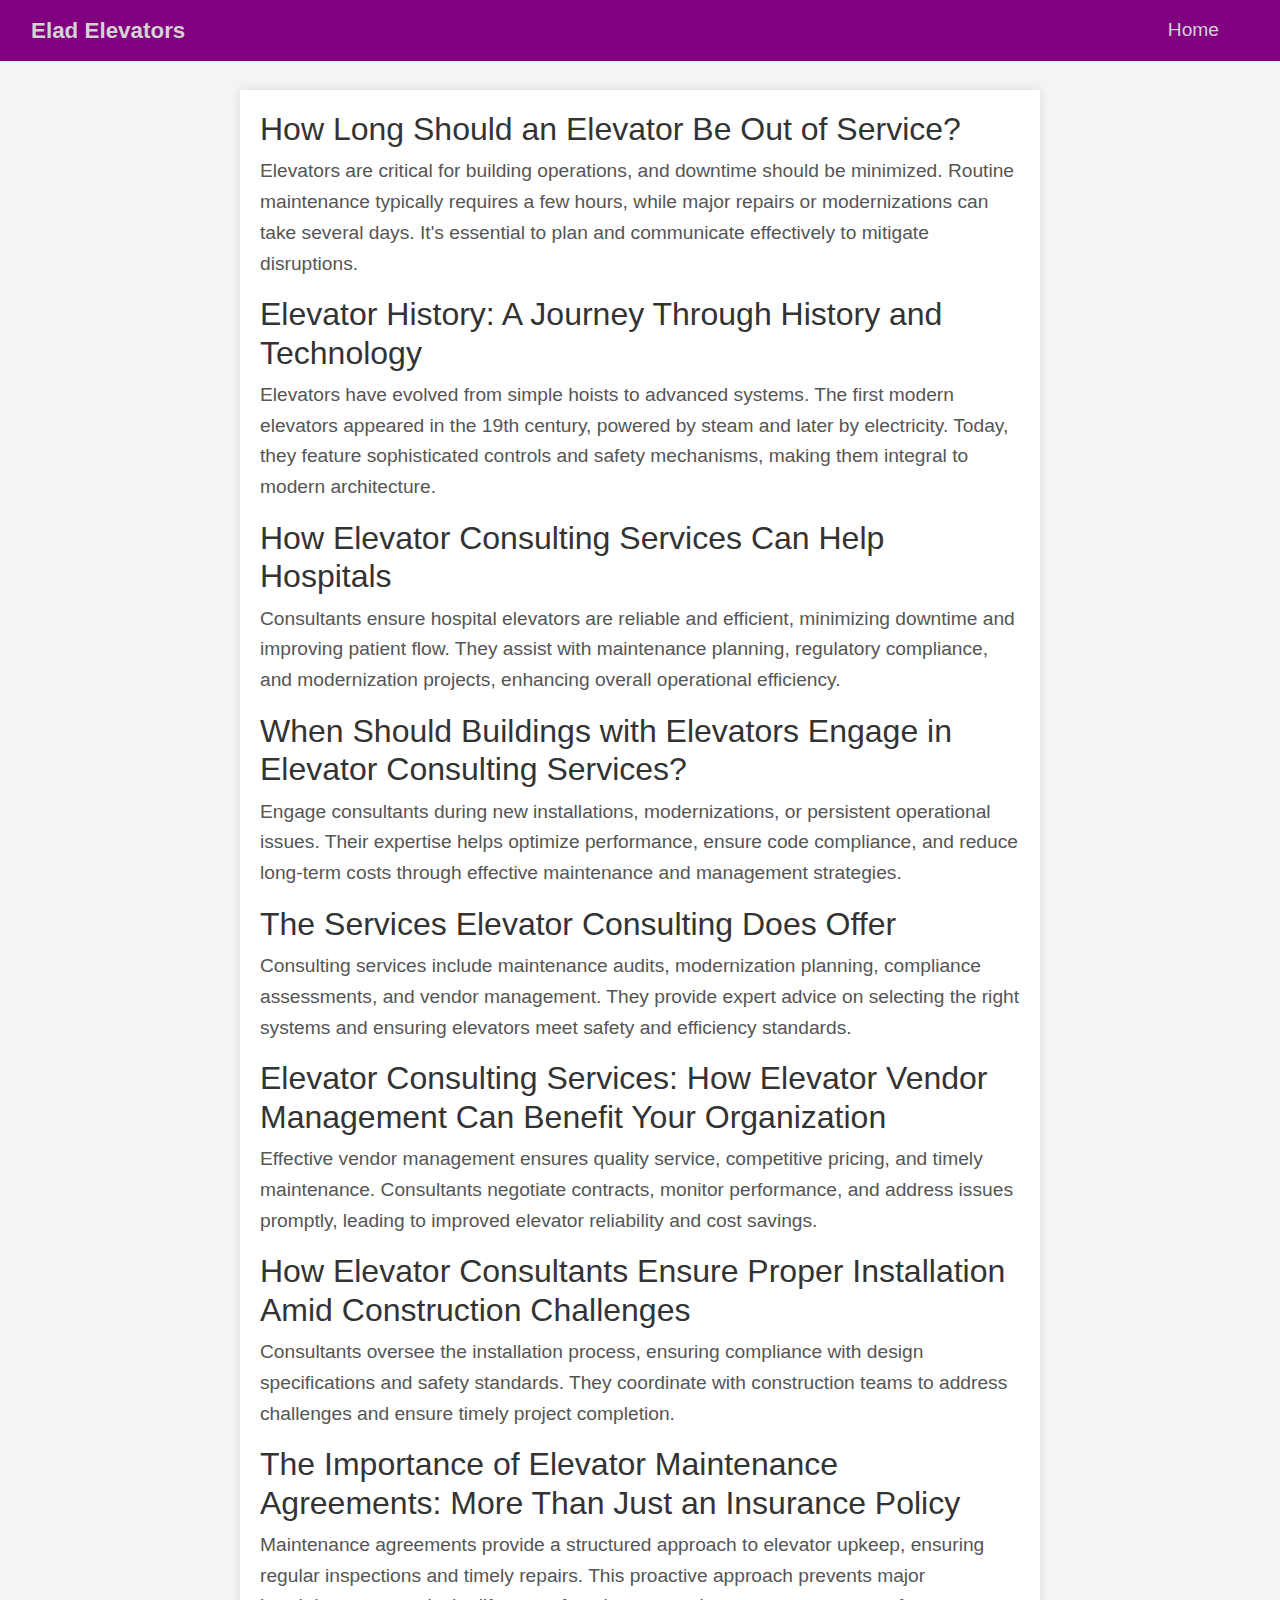
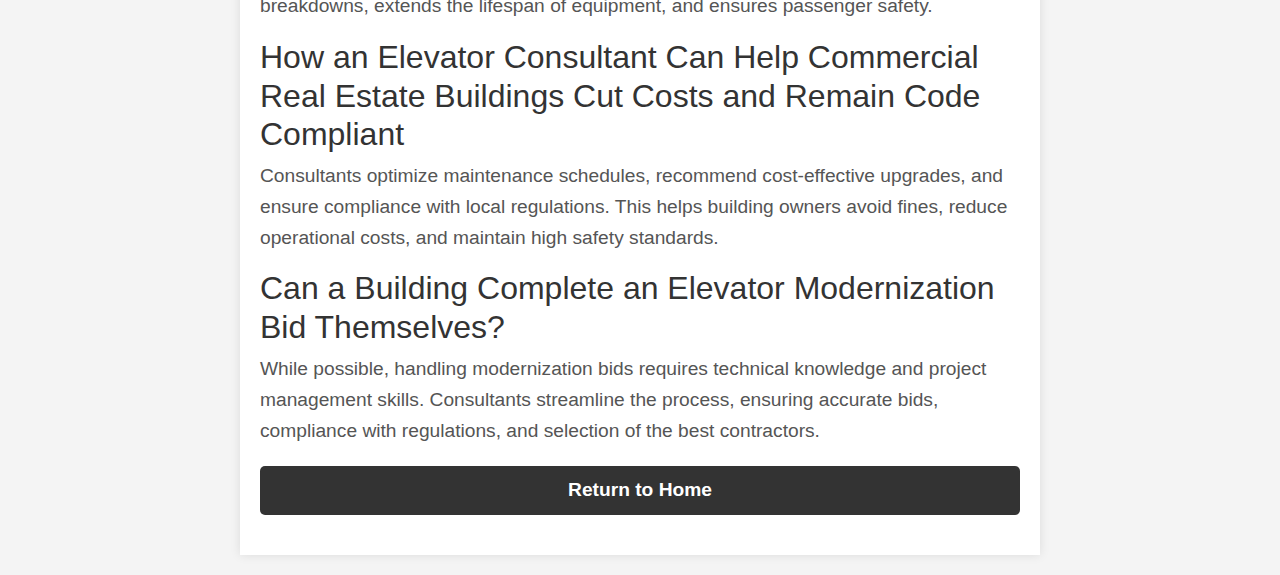
<file: blog.html>
<!DOCTYPE html>
<html lang="en">
<head>
    <meta charset="UTF-8">
    <meta name="viewport" content="width=device-width, initial-scale=1.0">
    <title>Elevator Blog</title>
    <link rel="stylesheet" href="css/bootstrap.min.css">
    <link rel="stylesheet" href="css/tooplate-infinite-loop.css">
    <link rel="stylesheet" href="https://cdnjs.cloudflare.com/ajax/libs/font-awesome/6.0.0-beta3/css/all.min.css">
    <style>
        body {
    font-family: Arial, sans-serif;
    margin: 0;
    padding-top: 70px; /* Ensures content doesn't overlap with navbar */
    background-color: #f4f4f4;
}

.navbar {
    background-color: purple;
}

.navbar-brand, .nav-link {
    color: lightgrey !important;
}

.blog-container {
    max-width: 800px;
    margin: 20px auto;
    background: #ffffff;
    padding: 20px;
    box-shadow: 0 0 10px rgba(0, 0, 0, 0.1);
}

.blog-post h2 {
    color: #333;
    margin-top: 0;
}

.blog-post p {
    color: #555;
    line-height: 1.6;
}

.return-button {
    display: block;
    width: 100%;
    text-align: center;
    margin: 20px 0;
    padding: 10px 20px;
    background-color: #333;
    color: white;
    text-decoration: none;
    font-weight: bold;
    border-radius: 5px;
}

    </style>
</head>
<body>
    <nav class="navbar navbar-expand-md fixed-top tm-navbar" id="tmNav">              
        <div class="container">   
            <div class="tm-next">
                <a href="index.html" class="navbar-brand">Elad Elevators</a>
            </div>             
            <button class="navbar-toggler" type="button" data-toggle="collapse" data-target="#navbarSupportedContent" aria-controls="navbarSupportedContent" aria-expanded="false" aria-label="Toggle navigation">
                <i class="fas fa-bars navbar-toggler-icon"></i>
            </button>
            <div class="collapse navbar-collapse" id="navbarSupportedContent">
                <ul class="navbar-nav ml-auto">
                    <li class="nav-item">
                        <a class="nav-link tm-nav-link" href="index.html">Home</a>
                    </li>                
                </ul>
            </div>        
        </div>
    </nav>
    <div class="blog-container">
        <div class="blog-post">
            <h2>How Long Should an Elevator Be Out of Service?</h2>
            <p>Elevators are critical for building operations, and downtime should be minimized. Routine maintenance typically requires a few hours, while major repairs or modernizations can take several days. It's essential to plan and communicate effectively to mitigate disruptions.</p>
        </div>
        <div class="blog-post">
            <h2>Elevator History: A Journey Through History and Technology</h2>
            <p>Elevators have evolved from simple hoists to advanced systems. The first modern elevators appeared in the 19th century, powered by steam and later by electricity. Today, they feature sophisticated controls and safety mechanisms, making them integral to modern architecture.</p>
        </div>
        <div class="blog-post">
            <h2>How Elevator Consulting Services Can Help Hospitals</h2>
            <p>Consultants ensure hospital elevators are reliable and efficient, minimizing downtime and improving patient flow. They assist with maintenance planning, regulatory compliance, and modernization projects, enhancing overall operational efficiency.</p>
        </div>
        <div class="blog-post">
            <h2>When Should Buildings with Elevators Engage in Elevator Consulting Services?</h2>
            <p>Engage consultants during new installations, modernizations, or persistent operational issues. Their expertise helps optimize performance, ensure code compliance, and reduce long-term costs through effective maintenance and management strategies.</p>
        </div>
        <div class="blog-post">
            <h2>The Services Elevator Consulting Does Offer</h2>
            <p>Consulting services include maintenance audits, modernization planning, compliance assessments, and vendor management. They provide expert advice on selecting the right systems and ensuring elevators meet safety and efficiency standards.</p>
        </div>
        <div class="blog-post">
            <h2>Elevator Consulting Services: How Elevator Vendor Management Can Benefit Your Organization</h2>
            <p>Effective vendor management ensures quality service, competitive pricing, and timely maintenance. Consultants negotiate contracts, monitor performance, and address issues promptly, leading to improved elevator reliability and cost savings.</p>
        </div>
        <div class="blog-post">
            <h2>How Elevator Consultants Ensure Proper Installation Amid Construction Challenges</h2>
            <p>Consultants oversee the installation process, ensuring compliance with design specifications and safety standards. They coordinate with construction teams to address challenges and ensure timely project completion.</p>
        </div>
        <div class="blog-post">
            <h2>The Importance of Elevator Maintenance Agreements: More Than Just an Insurance Policy</h2>
            <p>Maintenance agreements provide a structured approach to elevator upkeep, ensuring regular inspections and timely repairs. This proactive approach prevents major breakdowns, extends the lifespan of equipment, and ensures passenger safety.</p>
        </div>
        <div class="blog-post">
            <h2>How an Elevator Consultant Can Help Commercial Real Estate Buildings Cut Costs and Remain Code Compliant</h2>
            <p>Consultants optimize maintenance schedules, recommend cost-effective upgrades, and ensure compliance with local regulations. This helps building owners avoid fines, reduce operational costs, and maintain high safety standards.</p>
        </div>
        <div class="blog-post">
            <h2>Can a Building Complete an Elevator Modernization Bid Themselves?</h2>
            <p>While possible, handling modernization bids requires technical knowledge and project management skills. Consultants streamline the process, ensuring accurate bids, compliance with regulations, and selection of the best contractors.</p>
        </div>
        <a href="index.html" class="return-button">Return to Home</a>
    </div>
     
    <script src="js/jquery-1.9.1.min.js"></script>     
    <script src="slick/slick.min.js"></script>
    <script src="magnific-popup/jquery.magnific-popup.min.js"></script>
    <script src="js/easing.min.js"></script>
    <script src="js/jquery.singlePageNav.min.js"></script>     
    <script src="js/bootstrap.min.js"></script> 
</body>
</html>
</file>
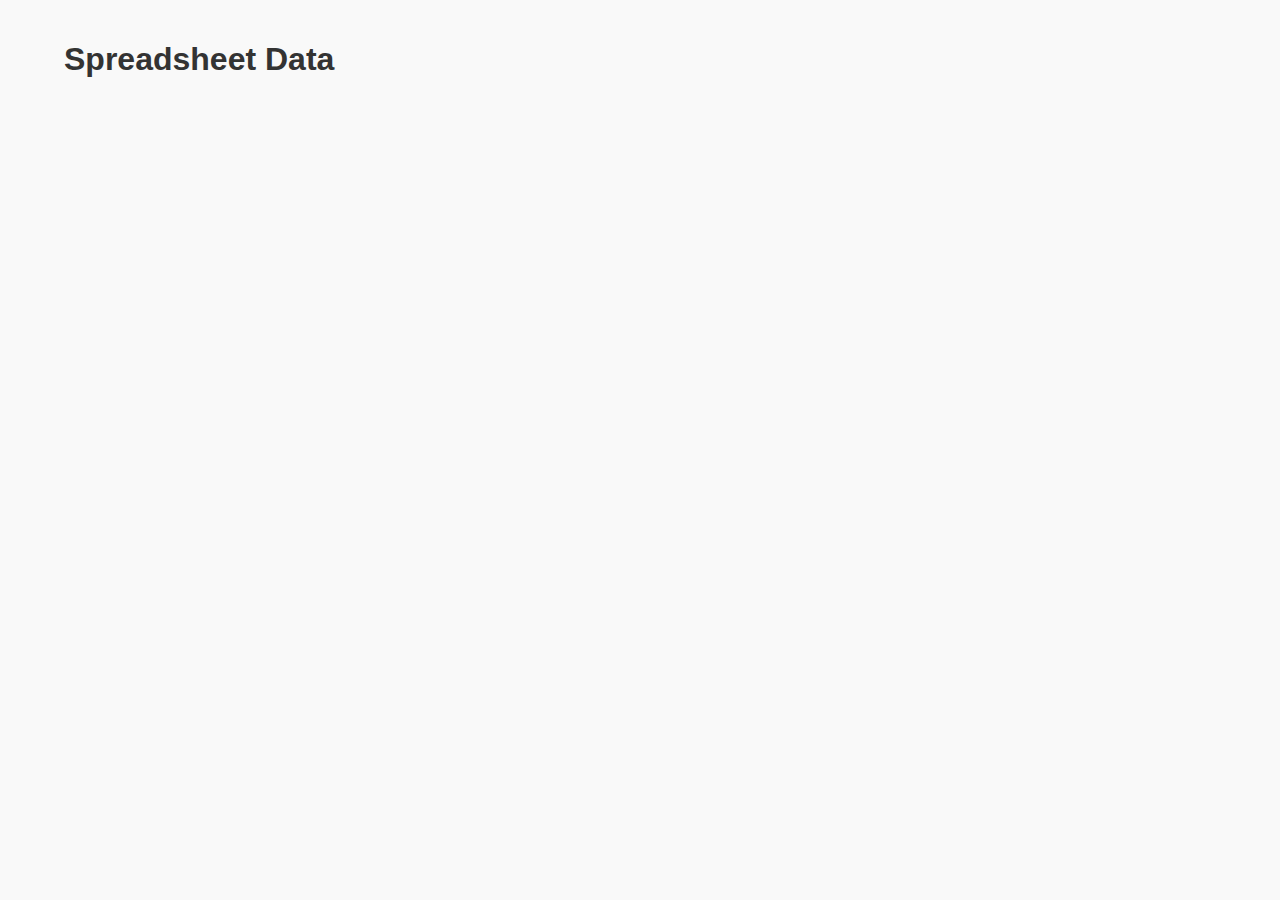
<file: data_table.html>
<!DOCTYPE html>
<html lang="en">
<head>
  <meta charset="UTF-8">
  <meta name="viewport" content="width=device-width, initial-scale=1.0">
  <title>Spreadsheet Data Viewer</title>
  <style>
    body {
      font-family: Arial, sans-serif;
      margin: 0;
      padding: 0;
      background-color: #f9f9f9;
      color: #333;
    }

    .container {
      width: 90%;
      max-width: 1200px;
      margin: 20px auto;
      overflow-x: auto;
    }

    table {
      width: 100%;
      border-collapse: collapse;
      margin: 20px 0;
      font-size: 14px;
      box-shadow: 0 2px 10px rgba(0, 0, 0, 0.1);
    }

    table thead {
      background-color: #004aad;
      color: white;
    }

    table th,
    table td {
      border: 1px solid #ddd;
      padding: 8px;
      text-align: left;
    }

    table tr:nth-child(even) {
      background-color: #f2f2f2;
    }

    table tr:hover {
      background-color: darkcyan;
    }

    table th {
      text-transform: uppercase;
      letter-spacing: 0.1em;
    }
  </style>
</head>
<body>
  <div class="container">
    <h1>Spreadsheet Data</h1>
    <table>
      <thead id="tableHeader"></thead>
      <tbody id="tableBody"></tbody>
    </table>
  </div>

  <script>
    const fetchSpreadsheetData = async () => {
      try {
        const response = await fetch('https://script.google.com/macros/s/AKfycbyj5VGVjQU15dl3J50CBEqUa4esbJp37_sCNjF_u0t0b-blDBJ5j0VKc1kzfSpeTKBy7w/exec');
        const data = await response.json();

        // Populate the table
        const tableHeader = document.getElementById('tableHeader');
        const tableBody = document.getElementById('tableBody');

        // Clear table contents
        tableHeader.innerHTML = '';
        tableBody.innerHTML = '';

        if (data.length === 0) {
          tableBody.innerHTML = '<tr><td colspan="8">No data available</td></tr>';
          return;
        }

        // Render headers
        const headers = Object.keys(data[0]);
        const headerRow = document.createElement('tr');
        headers.forEach(header => {
          const th = document.createElement('th');
          th.textContent = header.replace(/([A-Z])/g, ' $1').trim(); // Convert camelCase to words
          headerRow.appendChild(th);
        });
        tableHeader.appendChild(headerRow);

        // Render rows
        data.forEach(row => {
          const tr = document.createElement('tr');
          headers.forEach(header => {
            const td = document.createElement('td');
            td.textContent = row[header] || 'N/A';
            tr.appendChild(td);
          });
          tableBody.appendChild(tr);
        });
      } catch (error) {
        console.error('Error fetching data:', error);
      }
    };

    // Fetch data on page load
    fetchSpreadsheetData();
  </script>
</body>
</html>
</file>
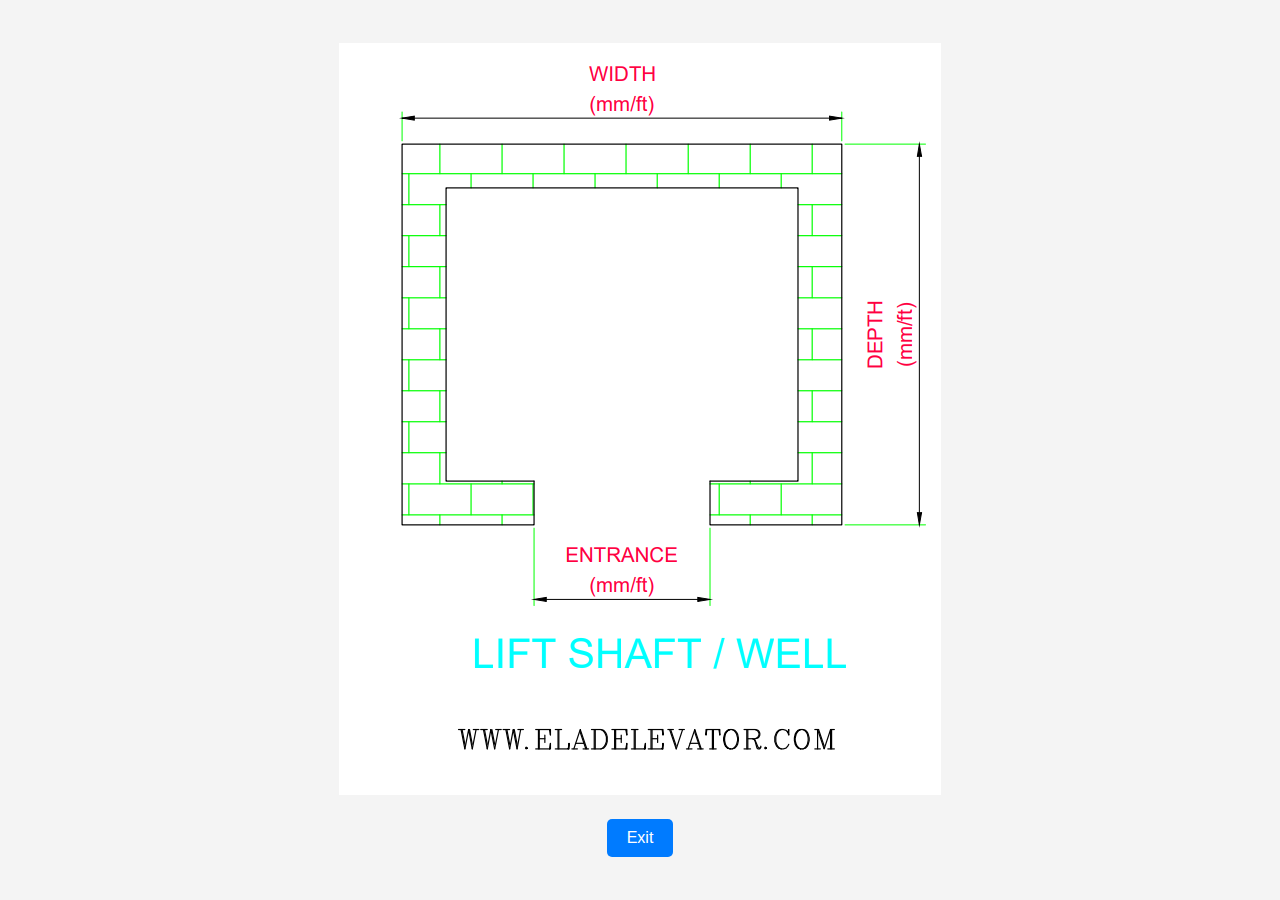
<file: info.html>
<!DOCTYPE html>
<html lang="en">
<head>
    <meta charset="UTF-8">
    <meta name="viewport" content="width=device-width, initial-scale=1.0">
    <title>Lift Shaft/Well</title>
    <style>
        body {
            font-family: Arial, sans-serif;
            margin: 0;
            padding: 0;
            display: flex;
            flex-direction: column;
            justify-content: center;
            align-items: center;
            height: 100vh;
            background-color: #f4f4f4;
        }
        .container {
            text-align: center;
        }
        img {
            max-width: 100%;
            height: auto;
        }
        .button-container {
            margin-top: 20px;
        }
        button {
            padding: 10px 20px;
            font-size: 16px;
            cursor: pointer;
            background-color: #007BFF;
            color: white;
            border: none;
            border-radius: 5px;
        }
        button:hover {
            background-color: #0056b3;
        }
    </style>
</head>
<body>
    <div class="container">
        <img src="img/dimensions.png" alt="Lift Shaft/Well Diagram">
        <div class="button-container">
            <button onclick="redirectToHome()">Exit</button>
        </div>
    </div>

    <script>
        function redirectToHome() {
            window.location.href = 'index.html';
        }
    </script>
</body>
</html>
</file>
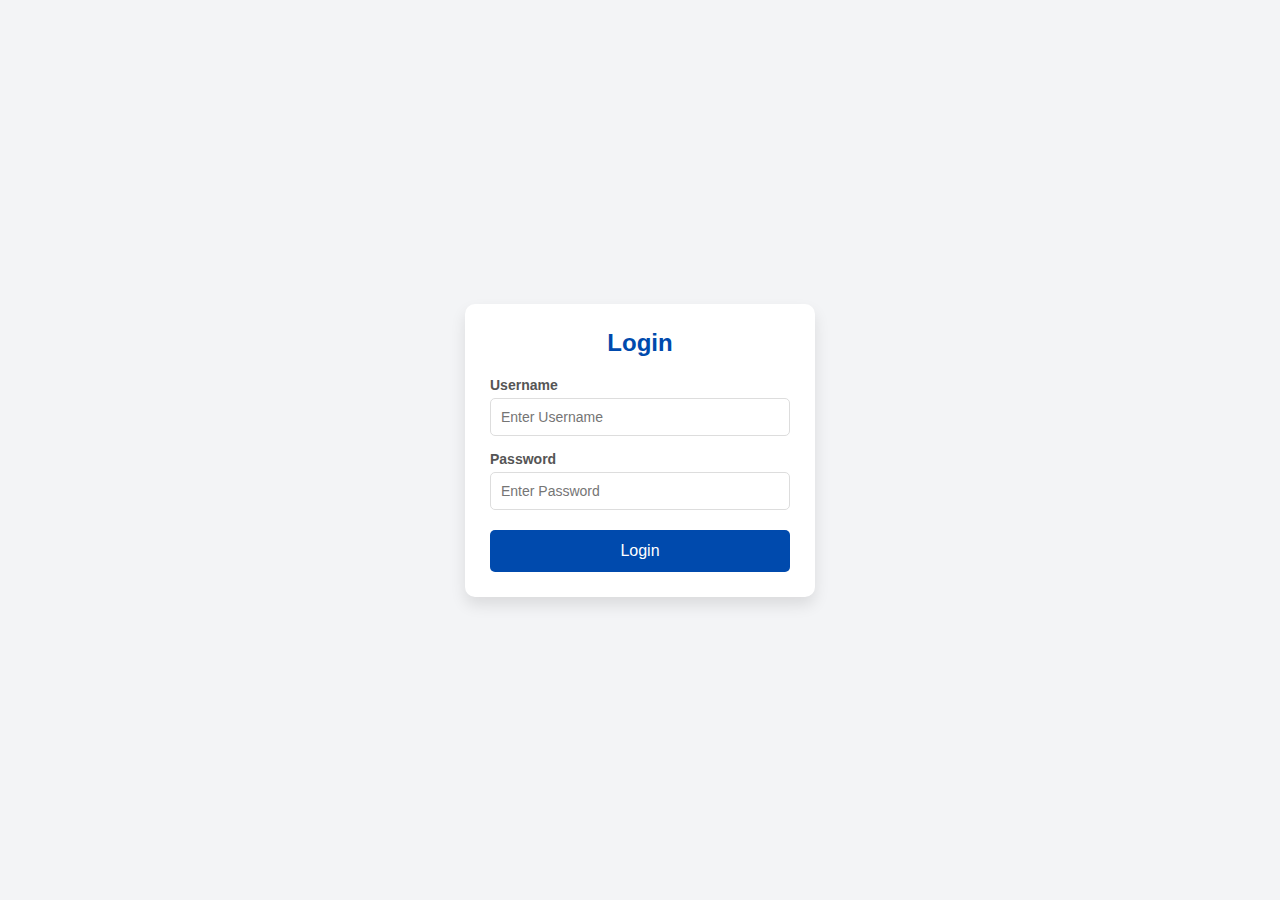
<file: login.html>
<!DOCTYPE html>
<html lang="en">
<head>
  <meta charset="UTF-8">
  <meta name="viewport" content="width=device-width, initial-scale=1.0">
  <title>Service Login Page</title>
  <style>
    /* General Reset */
    * {
      margin: 0;
      padding: 0;
      box-sizing: border-box;
    }

    /* Body Styling */
    body {
      font-family: 'Arial', sans-serif;
      display: flex;
      justify-content: center;
      align-items: center;
      min-height: 100vh;
      margin: 0;
      background: #f3f4f6;
    }

    /* Login Container */
    .login-container {
      background: #ffffff;
      padding: 25px;
      border-radius: 10px;
      box-shadow: 0 8px 15px rgba(0, 0, 0, 0.1);
      width: 100%;
      max-width: 350px;
      text-align: center;
      transition: transform 0.2s ease, box-shadow 0.2s ease;
    }

    .login-container:hover {
      transform: translateY(-5px);
      box-shadow: 0 10px 20px rgba(0, 0, 0, 0.15);
    }

    h2 {
      margin-bottom: 20px;
      color: #004aad;
      font-size: 24px;
    }

    label {
      font-size: 14px;
      font-weight: bold;
      color: #555;
      text-align: left;
      display: block;
      margin-bottom: 5px;
    }

    input {
      width: 100%;
      padding: 10px;
      margin-bottom: 15px;
      border: 1px solid #ddd;
      border-radius: 5px;
      font-size: 14px;
      transition: border-color 0.3s ease;
    }

    input:focus {
      border-color: #004aad;
      outline: none;
    }

    button {
      width: 100%;
      padding: 12px;
      background: #004aad;
      color: white;
      border: none;
      border-radius: 5px;
      font-size: 16px;
      cursor: pointer;
      transition: background-color 0.3s ease, transform 0.2s ease;
    }

    button:hover {
      background-color: #003280;
      transform: scale(1.03);
    }

    .error {
      color: red;
      font-size: 14px;
      margin-top: -10px;
      margin-bottom: 15px;
    }

    /* Responsive Design */
    @media (max-width: 480px) {
      .login-container {
        padding: 20px;
      }

      h2 {
        font-size: 20px;
      }
    }
  </style>
</head>
<body>
  <div class="login-container">
    <h2>Login</h2>
    <form id="loginForm">
      <label for="username">Username</label>
      <input type="text" id="username" placeholder="Enter Username" required>

      <label for="password">Password</label>
      <input type="password" id="password" placeholder="Enter Password" required>

      <p class="error" id="errorMessage"></p>
      <button type="button" onclick="validateLogin()">Login</button>
    </form>
  </div>

  <script>
    // Hardcoded credentials
    const credentials = {
      username: "Elad@hyd",
      password: "E1@delevator"
    };

    function validateLogin() {
      const username = document.getElementById("username").value.trim();
      const password = document.getElementById("password").value.trim();
      const errorMessage = document.getElementById("errorMessage");

      if (username === credentials.username && password === credentials.password) {
        // Redirect to another page or show success message
        window.location.href = "technician.html"; // Replace with your target page
      } else {
        errorMessage.textContent = "Invalid username or password.";
      }
    }
  </script>
</body>
</html>
</file>
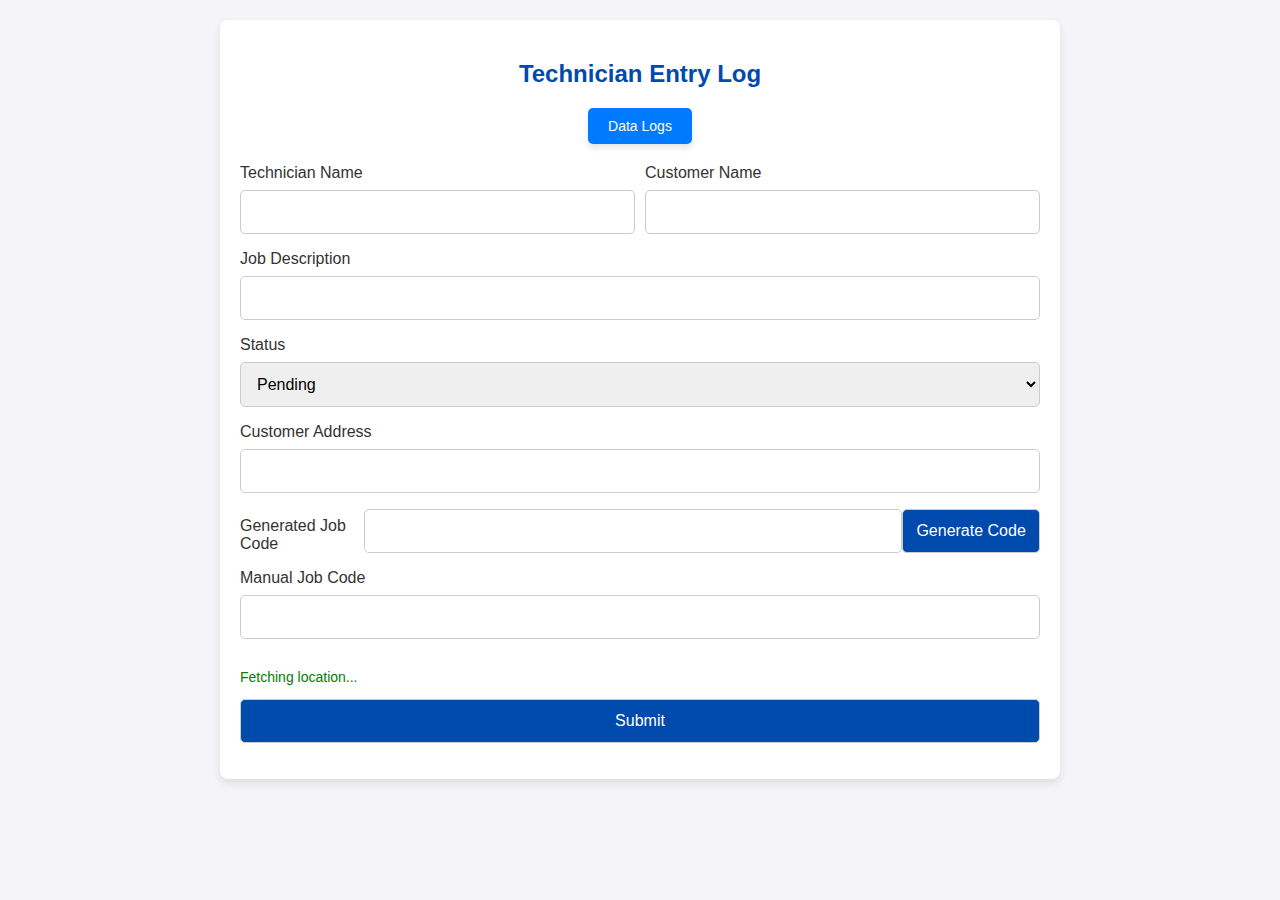
<file: technician.html>
<!DOCTYPE html>
<html lang="en">
<head>
  <meta charset="UTF-8">
  <meta name="viewport" content="width=device-width, initial-scale=1.0">
  <title>Technician Entry Form</title>
  <style>
    /* General Styles */
    body {
      font-family: Arial, sans-serif;
      margin: 0;
      padding: 0;
      background-color: #f4f4f9;
      color: #333;
    }

    .container {
      max-width: 800px;
      margin: 20px auto;
      background: #fff;
      padding: 20px;
      border-radius: 8px;
      box-shadow: 0 4px 8px rgba(0, 0, 0, 0.1);
      animation: fadeIn 1s ease-in;
    }

    /* Fade-in animation */
    @keyframes fadeIn {
      from {
        opacity: 0;
      }
      to {
        opacity: 1;
      }
    }

    h2 {
      text-align: center;
      color: #004aad;
      margin-bottom: 20px;
      font-size: 24px;
    }

    label {
      display: block;
      margin-bottom: 8px;
    }

    input, select, button {
      width: 100%;
      margin-bottom: 16px;
      padding: 12px;
      font-size: 16px;
      border-radius: 5px;
      border: 1px solid #ccc;
      box-sizing: border-box;
    }

    button {
      background-color: #004aad;
      color: white;
      cursor: pointer;
      transition: background 0.3s ease;
    }

    button:hover {
      background-color: #003280;
    }

    .generated-code {
      display: flex;
      align-items: center;
    }

    .generated-code input {
      width: 80%;
    }

    .generated-code button {
      width: 20%;
    }

    #locationStatus {
      font-size: 14px;
      color: green;
    }

    /* Flexbox for responsive layout */
    .flex-container {
      display: flex;
      flex-wrap: wrap;
      gap: 10px;
    }

    .flex-item {
      flex: 1 1 calc(50% - 10px);
      min-width: 200px;
    }

    /* Responsive adjustments */
    @media (max-width: 768px) {
      .flex-container {
        flex-direction: column;
      }
      .flex-item {
        width: 100%;
      }
    }


    /**data log button style**/
    .data-logs-btn {
  display: inline-block;
  padding: 10px 20px;
  background-color: #007bff;
  color: #fff;
  font-size: 14px;
  text-align: center;
  border-radius: 5px;
  cursor: pointer;
  box-shadow: 0 4px 6px rgba(0, 0, 0, 0.1);
  transition: background-color 0.3s, box-shadow 0.3s;
}

.data-logs-btn:hover {
  background-color: #0056b3;
  box-shadow: 0 6px 8px rgba(0, 0, 0, 0.15);
}

/* Horizontal alignment for the button */
.data-logs-container {
  display: flex;
  justify-content: center; /* Aligns horizontally */
  margin: 20px 0; /* Adds some spacing */
}

  </style>
</head>
<body>

  <div class="container">
    <h2>Technician Entry Log</h2>
    <div class="data-logs-container">
      <div class="data-logs-btn" onclick="openDataLogs()">Data Logs</div>
    </div>
    
    
    <form id="technicianForm">
      <div class="flex-container">
        <div class="flex-item">
          <label for="technicianName">Technician Name</label>
          <input type="text" id="technicianName" required>
        </div>

        <div class="flex-item">
          <label for="customerName">Customer Name</label>
          <input type="text" id="customerName" required>
        </div>
      </div>

      <label for="jobDescription">Job Description</label>
      <input type="text" id="jobDescription" required>

      <label for="status">Status</label>
      <select id="status">
        <option value="Pending">Pending</option>
        <option value="In Progress">In Progress</option>
        <option value="Completed">Completed</option>
        <option value="Terminated">Terminated</option>
      </select>

      <label for="address">Customer Address</label>
      <input type="text" id="address" required>

      <div class="form-section generated-code">
        <label for="generatedJobCode">Generated Job Code</label>
        <input type="text" id="generatedJobCode" readonly>
        <button type="button" onclick="generateJobCode()">Generate Code</button>
      </div>

      <label for="manualJobCode">Manual Job Code</label>
      <input type="text" id="manualJobCode" required>

      <p id="locationStatus">Fetching location...</p>

      <button type="button" onclick="submitForm()">Submit</button>
    </form>
  </div>

  <script>
    // Generate Job Code
    function generateJobCode() {
      const technicianName = document.getElementById("technicianName").value.trim();
      const customerName = document.getElementById("customerName").value.trim();

      if (technicianName && customerName) {
        const techFirst = technicianName.charAt(0);
        const techLast = technicianName.charAt(technicianName.length - 1);
        const customerFirst = customerName.charAt(0);
        const customerLast = customerName.charAt(customerName.length - 1);

        const jobCode = `${customerFirst}${customerLast}${techFirst}${techLast}EL`;
        document.getElementById("generatedJobCode").value = jobCode;
      } else {
        alert("Please enter both Technician and Customer names to generate Job Code.");
      }
    }

    // Fetch current location
    function fetchLocation(callback) {
      const status = document.getElementById("locationStatus");
      status.textContent = "Fetching location...";

      navigator.geolocation.getCurrentPosition(
        (position) => {
          const latitude = position.coords.latitude;
          const longitude = position.coords.longitude;
          status.textContent = "Location fetched successfully!";
          callback({ latitude, longitude });
        },
        () => {
          status.textContent = "Unable to fetch location.";
          callback(null);
        }
      );
    }

    // Submit form data
    function submitForm() {
      const technicianName = document.getElementById("technicianName").value.trim();
      const customerName = document.getElementById("customerName").value.trim();
      const jobDescription = document.getElementById("jobDescription").value.trim();
      const status = document.getElementById("status").value;
      const generatedJobCode = document.getElementById("generatedJobCode").value.trim();
      const manualJobCode = document.getElementById("manualJobCode").value.trim();
      const address = document.getElementById("address").value.trim();

      fetchLocation((location) => {
        const data = {
          technicianName,
          customerName,
          jobDescription,
          address,
          generatedJobCode,
          manualJobCode,
          status,
          location: location || { latitude: "N/A", longitude: "N/A" },
          timestamp: new Date().toISOString(),
        };

        // Send data to Google Sheets
        sendToGoogleSheets(data);

        // Send data to WhatsApp
        sendToWhatsApp(data);
      });
    }

    // Send data to Google Sheets
    function sendToGoogleSheets(data) {
      fetch(
        "https://script.google.com/macros/s/AKfycbzfc8S2PRR4QDbyz0xtmJKbCXoM9sjKZOrvTwAzF7I5zuJnm-lJdSMwLmX-wR6He6IgrA/exec",
        {
          method: "POST",
          mode: "no-cors",
          headers: {
            "Content-Type": "application/json",
          },
          body: JSON.stringify(data),
        }
      )
        .then(() => {
          alert("Form submitted successfully!");
          document.getElementById("technicianForm").reset();
          document.getElementById("locationStatus").textContent = "Fetching location...";
        })
        .catch((error) => {
          console.error("Error submitting form:", error);
        });
    }

    // Send data to WhatsApp
    function sendToWhatsApp(data) {
      const phoneNumber = "917842137763"; // Replace with your phone number
      const googleMapsUrl = `https://www.google.com/maps?q=${data.location.latitude},${data.location.longitude}`;
      const whatsappMessage = `
        Technician Name: ${data.technicianName}
        Customer Name: ${data.customerName}
        Job Description: ${data.jobDescription}
        Address: ${data.address}
        Generated Job Code: ${data.generatedJobCode}
        Manual Job Code: ${data.manualJobCode}
        Status: ${data.status}
        Location: ${googleMapsUrl}
      `.trim();

      const whatsappUrl = `https://api.whatsapp.com/send?phone=${phoneNumber}&text=${encodeURIComponent(
        whatsappMessage
      )}`;
      window.open(whatsappUrl, "_blank");
    }

    /** logs data button logic**/
    function openDataLogs() {
  window.open("data_table.html", "_blank"); // Replace 'data-logs.html' with your URL
}


  </script>
</body>
</html>
</file>
<file: css/tooplate-infinite-loop.css>
@import url("https://fonts.googleapis.com/css?family=Raleway:100,300,400,500,700,900");

body {
	font-family: "Raleway", sans-serif;
	font-size: 1.2em;
  color: #707070;
  margin: 0;
  padding: 0;
  overflow-x: hidden;
}
option:hover{
  background-color: purple;
}
option{
  background-color: grey;
}
/*actions icons*/
.fab-container {
  position: fixed;
  bottom: 20px;
  right: 20px;
  display: flex;
  flex-direction: column;
  align-items: flex-end;
  z-index: 1000;
}

.fab {
  background-color: purple;
  border-radius: 50%;
  width: 56px;
  height: 56px;
  display: flex;
  justify-content: center;
  align-items: center;
  box-shadow: 0px 4px 8px rgba(0, 0, 0, 0.2);
  cursor: pointer;
  transition: background-color 0.3s ease, transform 0.3s ease;
}

.fab:hover {
  background-color: #1EBE6E;
  transform: scale(1.1);
}

.fab i {
  margin-top: 25px;
  margin-left: 12px;
  color: white;
  font-size: 30px;
}

.fab-buttons {
  display: none;
  flex-direction: column;
  align-items: center;
  position: absolute;
  bottom: 80px;
  right: 0;
  transition: opacity 0.5s ease, transform 0.5s ease;
  opacity: 0;
}

.fab-buttons a {
  display: flex;
  justify-content: center;
  align-items: center;
  width: 56px;
  height: 56px;
  background-color: #333;
  color: white;
  border-radius: 50%;
  margin-bottom: 10px;
  text-decoration: none;
  font-size: 24px;
  transform: scale(0);
  transition: transform 0.3s ease, opacity 0.3s ease;
}

.fab-buttons a.whatsapp {
  background-color: #25D366;
}

.fab-buttons a.caller {
  background-color: #007BFF;
}

.fab-buttons a.email {
  background-color: #DD4B39;
}

.fab-buttons.active {
  display: flex;
  opacity: 1;
}

.fab-buttons a:hover {
  background-color: #ffffff;
  color: #000000;
  transform: scale(1.2);
}

/*end*/
/*info*/
/* Basic styles for the info button */
.info {
  background-color: #3498db; /* Blue background */
  color: white; /* White text */
  border: none; /* No border */
  border-radius: 5px; /* Rounded corners */
  padding: 10px 20px; /* Padding inside the button */
  font-size: 16px; /* Font size */
  cursor: pointer; /* Pointer cursor on hover */
  transition: background-color 0.3s ease; /* Smooth background color transition */
}

/* Change background color on hover */
.info {
  background-color: #2980b9; /* Darker blue background */
}

/* Media query for devices with width less than 600px (e.g., mobile devices) */
@media (max-width: 600px) {
  .info-button {
    font-size: 14px; /* Smaller font size */
    padding: 8px 16px; /* Smaller padding */
  }
}

/* Media query for devices with width between 600px and 1200px (e.g., tablets) */
@media (min-width: 600px) and (max-width: 1200px) {
  .info-button {
    font-size: 15px; /* Slightly smaller font size */
    padding: 9px 18px; /* Slightly smaller padding */
  }
}

/* Media query for devices with width greater than 1200px (e.g., desktops) */
@media (min-width: 1200px) {
  .info-button {
    font-size: 18px; /* Larger font size */
    padding: 12px 24px; /* Larger padding */
  }
}
/*end*/

.formlinks{
  padding-top: 20px;
}

.status .fa-check {
  color: white;
}

a {
  transition: all 0.3s ease;
  color: #38B;
}

a:hover,
a:focus {
  text-decoration: none;
  color: #D40;
}

a:focus {
  outline: none;
}

.btn {
  padding: 8px 32px;
}

.btn:hover {
  background-color: #ced4da;
}

blockquote {
  font-size: 0.86em;
  line-height: 1.8em;
}

.tm-section-pad-top {
  padding-top: 80px;
  padding-bottom: 40px;
}

.tm-content-box {
  padding-top: 20px;
  padding-bottom: 40px;
}

.tm-text-primary {
  color: #37A;
}

.tm-font-big {
  font-size: 1.25rem;
}

.tm-btn-primary {
  color: white;
  background-color: #369;
  padding: 14px 30px;
}

.tm-btn-primary:hover,
.tm-btn-primary:focus {
  color: white;
  background-color: #38B;
}

/* Navbar */

.tm-navbar {
  position: fixed;
  width: 100%;
  z-index: 1000;
  background-color: transparent;
  transition: all 0.3s ease;
}

.tm-navbar.scroll {
  background-color: white;
  border-bottom: 1px solid #e9ecef;
}

.navbar-brand {
  color: white;
  font-size: 1.4rem;
  font-weight: bold;
}

.navbar-brand:hover,
.tm-navbar.scroll .navbar-brand:hover {
  color: #38B;
}

.tm-navbar.scroll .navbar-brand {
  color: #369;
}

.nav-item {
  list-style: none;
}

.tm-nav-link {
  color: white;
}

.tm-navbar.scroll .tm-nav-link {
  color: #369;
}

.tm-navbar.scroll .tm-nav-link:hover,
.tm-navbar.scroll .tm-nav-link.current,
.tm-nav-link:hover {
  color: #FFF;
  background-color: #369;
}

.navbar-toggler {
  border: 1px solid white;
  padding-left: 10px;
  padding-right: 10px;
}

.navbar-toggler-icon {
  color: white;
  padding-top: 6px;
}

.tm-navbar.scroll .navbar-toggler {
  border: 1px solid #707070;
}

.tm-navbar.scroll .navbar-toggler-icon {
  color: #707070;
}

/* Hero */

#infinite {
	background-color: #222;
  background-image: url(../img/elevator3.png);
  background-repeat: no-repeat;
  height: 100vh;
  min-height: 375px;
  position: relative;
}

@media (min-height: 600px) and (min-width: 1920px) {
  #infinite {
    background-size: cover;
  }
}

@media (min-height: 830px) {
  #infinite {
    background-position: center -210px;
  }
}

@media (min-height: 680px) and (max-height: 829px) {
  #infinite {
    background-position: center -300px;
  }
}

@media (min-height: 500px) and (max-height: 679px) {
  #infinite {
    background-position: center -400px;
  }
}

@media (max-height: 499px) {
  #infinite {
    background-position: center -450px;
  }
}

.tm-hero-text-container {
  width: 100%;
  height: 100%;
  display: flex;
  flex-flow: column;
  justify-content: center;
}

.tm-hero-text-container-inner {
  margin-top: -90px;
}

.tm-hero-title {
  font-size: 3.5rem;
  text-shadow: 2px 2px 2px #333;
}

.tm-hero-subtitle {
  text-shadow: 2px 2px 2px #333;
}

.tm-intro-next {
  position: absolute;
  bottom: 100px;
  left: 0;
  right: 0;
}

@media (max-height: 480px) {
  .tm-hero-text-container-inner {
    margin-top: -40px;
  }

  .tm-intro-next {
    bottom: 20px;
  }
}

.tm-down-arrow-link {
  display: block;
  margin-top: 18%;
}

.tm-down-arrow {
  	color: #FFF;
    cursor: pointer;
    background: #357;
    padding: 15px 40px;
    transition: all 0.3s ease;
}

.tm-down-arrow:hover,
.tm-down-arrow:focus {
  color: #FFF;
  background: #37A;
  padding: 20px 50px;
}

/* Introduction */

#introduction {
  padding-bottom: 100px;
}

.tm-section-title {
  font-size: 2.6rem;
  font-weight: normal;
}

.tm-intro-text {
  font-size: 1.2rem;
}

.tm-icon {
  display: block;
  color: #37A;
}

.tm-continue {
	padding: 20px 0 30px 0;
}

/* Testimonials */
#testimonials {
  color: white;
  background-image: url(../img/infinite-loop-02.jpg);
  background-size: cover;
  background-repeat: no-repeat;
  background-size: 100%;
  position: relative;
}

@media (max-width: 991px) {
  #testimonials {
    background-image: url(../img/infinite-loop-02-mobile.jpg);
  }
}

.tm-testimonials-content {
  position: relative;
  z-index: 100;
}

.tm-bg-overlay {
  width: 100%;
  height: 100%;
  background: rgba(20, 70, 80, 0.2);
  position: absolute;
  top: 0;
  left: 0;
  right: 0;
  bottom: 0;
  z-index: 0;
}

.tm-testimonials-carousel {
  max-width: 1050px;
  margin: 0 auto;
}

.tm-testimonial-item {
  max-width: 290px;
  margin-left: 35px;
  margin-right: 35px;
}

.tm-testimonial-item img {
  border-radius: 50%;
  margin-bottom: 35px;
}

.tm-testimonial-item figcaption {
  text-align: right;
  font-style: italic;
  font-size: 1.1rem;
}

/* Work */

.tm-section-desc {
  max-width: 650px;
  width: 100%;
  font-size: 0.9rem;
}

.tm-gallery-container {
  padding-top: 70px;
  padding-bottom: 120px;
}

.tm-gallery-item {
  margin: 0 15px;
}

.slick-dots {
  bottom: -65px;
}

.slick-dots li {
  margin: 0 13px;
}

.slick-dots li button:hover:before,
.slick-dots li button:focus:before,
.slick-dots li.slick-active button:before {
  opacity: 1;
  color: #3ba0dd;
}

.tm-testimonials-carousel .slick-dots li button:before {
  color: white;
  opacity: 0.5;
}

.tm-testimonials-carousel .slick-dots li button:hover:before,
.tm-testimonials-carousel .slick-dots li button:focus:before,
.tm-testimonials-carousel .slick-dots li.slick-active button:before {
  color: white;
  opacity: 1;
}

.slick-dots li button:before {
  font-size: 18px;
}

/* Hover Effect */
/* Common style */
.grid figure {
  position: relative;
  float: left;
  overflow: hidden;
  background: #3085a3;
  text-align: center;
  cursor: pointer;
}

.grid figure img {
  position: relative;
  display: block;
  min-height: 100%;
  max-width: 100%;
  opacity: 0.8;
}

.grid figure figcaption {
  padding: 2em;
  color: #fff;
  text-transform: uppercase;
  font-size: 1.25em;
  -webkit-backface-visibility: hidden;
  backface-visibility: hidden;
}

.grid figure figcaption::before,
.grid figure figcaption::after {
  pointer-events: none;
}

.grid figure figcaption,
.grid figure figcaption > a {
  position: absolute;
  top: 0;
  left: 0;
  width: 100%;
  height: 100%;
}

/* Anchor will cover the whole item by default */
/* For some effects it will show as a button */
.grid figure figcaption > a {
  z-index: 1000;
  text-indent: 200%;
  white-space: nowrap;
  font-size: 0;
  opacity: 0;
}

.grid figure h2 {
  word-spacing: -0.15em;
  font-size: 0.9em;
  font-weight: 300;
}

.grid figure h2 span {
  font-weight: 600;
}

.grid figure h2,
.grid figure p {
  margin: 0;
}

.grid figure p {
  letter-spacing: 1px;
  font-size: 68.5%;
}

/*---------------*/
/***** Honey *****/
/*---------------*/

figure.effect-honey {
  background: #4a3753;
  max-width: 220px;
}

figure.effect-honey img {
  opacity: 1;
  -webkit-transition: opacity 0.35s;
  transition: opacity 0.35s;
}

figure.effect-honey:hover img {
  opacity: 0.4;
}

figure.effect-honey figcaption::before {
  position: absolute;
  bottom: 0;
  left: 0;
  width: 100%;
  height: 10px;
  background: #38C;
  content: "";
  -webkit-transform: translate3d(0, 10px, 0);
  transform: translate3d(0, 10px, 0);
}

figure.effect-honey h2 {
  position: absolute;
  bottom: 0;
  left: 0;
  padding: 1em 1.5em;
  width: 100%;
  text-align: left;
  -webkit-transform: translate3d(0, -30px, 0);
  transform: translate3d(0, -30px, 0);
}

figure.effect-honey h2 i {
  font-style: normal;
  opacity: 0;
  -webkit-transition: opacity 0.35s, -webkit-transform 0.35s;
  transition: opacity 0.35s, transform 0.35s;
  -webkit-transform: translate3d(0, -30px, 0);
  transform: translate3d(0, -30px, 0);
}

figure.effect-honey figcaption::before,
figure.effect-honey h2 {
  -webkit-transition: -webkit-transform 0.35s;
  transition: transform 0.35s;
}

figure.effect-honey:hover figcaption::before,
figure.effect-honey:hover h2,
figure.effect-honey:hover h2 i {
  opacity: 1;
  -webkit-transform: translate3d(0, 0, 0);
  transform: translate3d(0, 0, 0);
}

.tm-container-gallery {
	padding-top: 30px;
	}

/* Contact */

#contact {
  color: white;
  background-color: #001828;
  background-image: url(../img/infinite-loop-03.jpg);
  background-position: center;
  background-repeat: no-repeat;
  min-height: 980px;
  position: relative;
  padding-bottom: 50px;
  padding-top: 100px;
}

.contact-item {
  margin-left: 20px;
  margin-bottom: 50px;
}

.item-link {
  display: flex;
  align-items: center;
}

.item-link i,
.item-link span {
  color: white;
  transition: all 0.3s ease;
}

.item-link:hover i,
.item-link:hover span {
  color: #3496d8;
}

.tm-input {
	margin: 0 0 20px 0;
	width: 90%;
  padding: 8px 20px;
  border-radius: 6px;
  border: 1px solid white;
  background: transparent;
  color: white;
}

.tm-btn-submit {
	font-size: 0.9em;
	color: #fff;
	background-color: #369;
	width: 50%;
	margin-bottom: 60px;
}

.tm-btn-submit:hover {
	color: #fff;
	background-color: #38B;
}

::placeholder {
  /* Chrome, Firefox, Opera, Safari 10.1+ */
  color: white;
  opacity: 1; /* Firefox */
}

:-ms-input-placeholder {
  /* Internet Explorer 10-11 */
  color: white;
}

::-ms-input-placeholder {
  /* Microsoft Edge */
  color: white;
}

.tm-footer {
  position: absolute;
  bottom: 35px;
  left: 0;
  right: 0;
  padding: 0 15px;
}

.tm-footer a {
	color: #fff;
}

.tm-footer a:hover {
	color: #9CF;
}

.tm-footer-link {
  color: white;
}

.tm-footer-link:hover,
.tm-footer-link:focus {
  color: #38B;
  text-decoration: none;
}

p {
  line-height: 1.9;
}

@media (min-width: 768px) {
  .tm-intro-text-container {
    padding-left: 0px;
  }

  .navbar-expand-md .navbar-nav .nav-link {
    padding-right: 30px;
    padding-left: 30px;
  }
}

@media (min-width: 1200px) {
  .container {
    max-width: 1275px;
  }

  .tm-container-gallery {
    max-width: 1290px;
  }

  .tm-container-contact {
    max-width: 1063px;
  }
}

@media (max-width: 991px) {
  .tm-intro-text-container {
    padding-left: 15px;
    padding-top: 30px;
    max-width: 600px;
    margin-left: auto;
    margin-right: auto;
  }

  .tm-intro-img {
    display: block;
    margin-left: auto;
    margin-right: auto;
  }

  .tm-btn-submit {
    margin-left: 0;
    margin-top: 20px;
  }
}

@media (max-width: 767px) {

  .navbar-nav {
    max-width: 200px;
    text-align: right;
  }

  .navbar-collapse {
    background-color: rgb(255, 255, 255);
    padding: 10px;
    border-radius: 3px;
  }

  .navbar-collapse .nav-link {
    color: #707070;
	padding-right: 20px;
  }
}

@media (max-width: 480px) {
  .tm-gallery-container {
    max-width: 220px;
    margin-left: auto;
    margin-right: auto;
  }

  .tm-gallery-container-2 {
    max-width: 350px;
  }

  .slick-dots li {
    margin: 0 8px;
  }

  .tm-gallery-item {
    margin: 0;
  }
}
</file>
